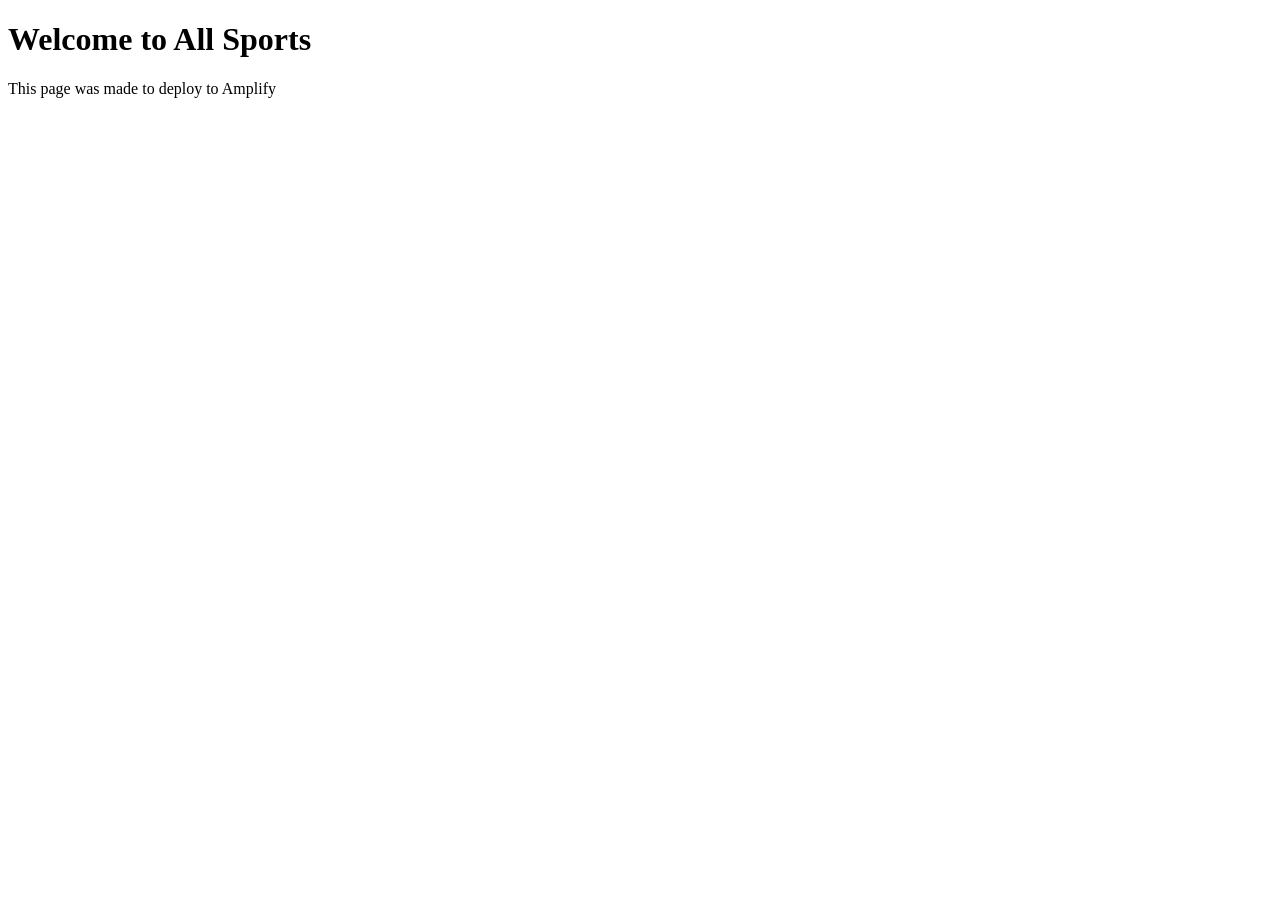
<file: index.html>
<!DOCTYPE html>
<html lang="en">
<head>
    <meta charset="UTF-8">
    <meta name="viewport" content="width=device-width, initial-scale=1.0">
    <title>AllSports</title>
</head>
<body>
    <h1>Welcome to All Sports</h1>
    <p>This page was made to deploy to Amplify</p>
</body>
</html>
</file>
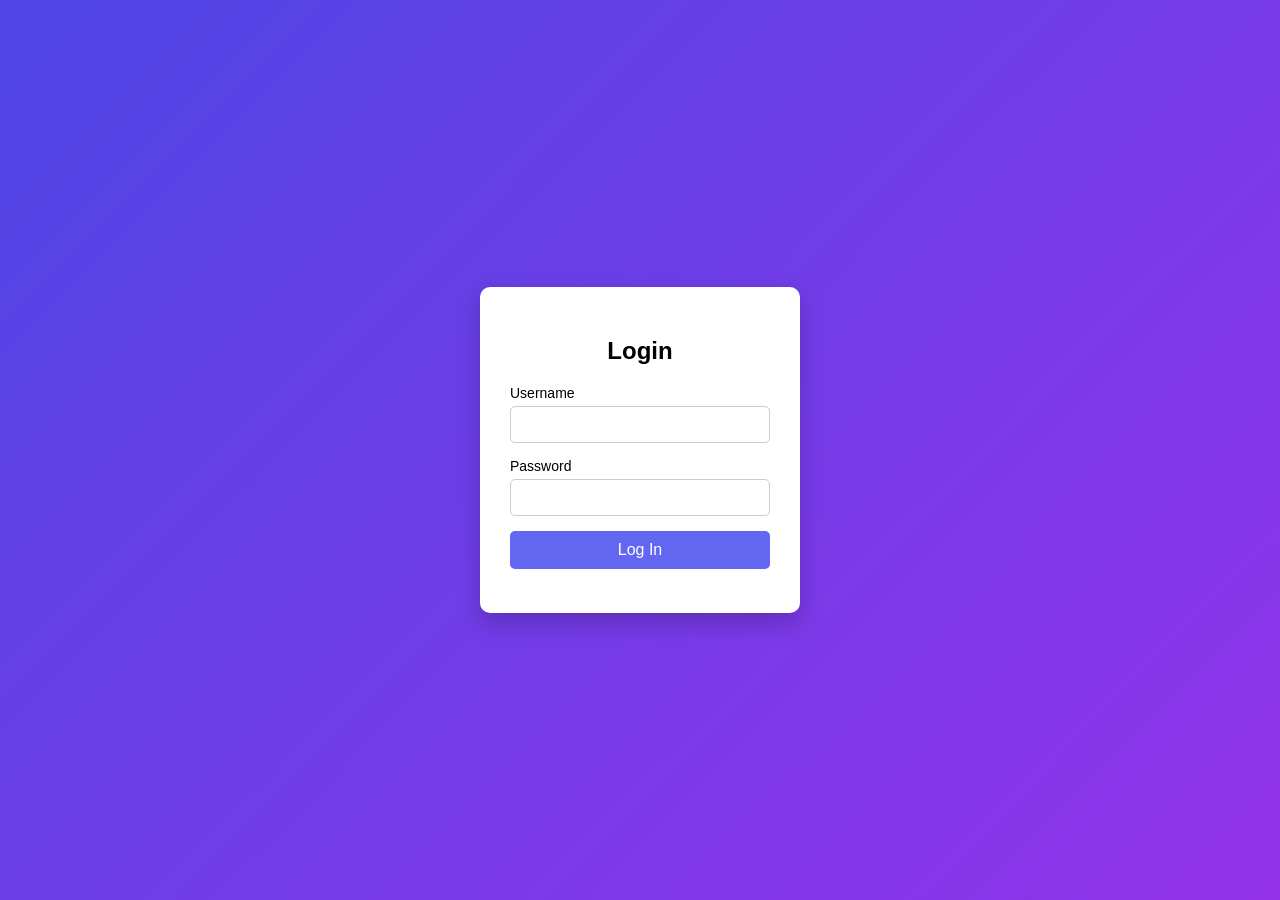
<file: login.html>
<!DOCTYPE html>
<html lang="en">
<head>
    <meta charset="UTF-8">
    <title>Login</title>
    <link rel="stylesheet" href="login.css">
</head>
<body>
    <div class="login-container">
        <h2>Login</h2>

        <form id="loginForm">
            <div class="input-group">
                <label for="username">Username</label>
                <input type="text" id="username" required>
            </div>

            <div class="input-group">
                <label for="password">Password</label>
                <input type="password" id="password" required>
            </div>

            <button type="submit">Log In</button>
        </form>

        <p id="error-message"></p>
    </div>

    <script src="login.js"></script>
</body>
</html>
</file>
<file: login.css>
* {
    box-sizing: border-box;
    font-family: Arial, Helvetica, sans-serif;
}

body {
    height: 100vh;
    margin: 0;
    background: linear-gradient(135deg, #4f46e5, #9333ea);
    display: flex;
    align-items: center;
    justify-content: center;
}

.login-container {
    background: #ffffff;
    padding: 30px;
    width: 320px;
    border-radius: 10px;
    box-shadow: 0 10px 25px rgba(0, 0, 0, 0.2);
}

.login-container h2 {
    text-align: center;
    margin-bottom: 20px;
}

.input-group {
    margin-bottom: 15px;
}

.input-group label {
    display: block;
    margin-bottom: 5px;
    font-size: 14px;
}

.input-group input {
    width: 100%;
    padding: 10px;
    border-radius: 5px;
    border: 1px solid #ccc;
}

.input-group input:focus {
    outline: none;
    border-color: #6366f1;
}

button {
    width: 100%;
    padding: 10px;
    background: #6366f1;
    color: white;
    border: none;
    border-radius: 5px;
    font-size: 16px;
    cursor: pointer;
}

button:hover {
    background: #4f46e5;
}

#error-message {
    margin-top: 10px;
    color: red;
    font-size: 14px;
    text-align: center;
}
</file>
